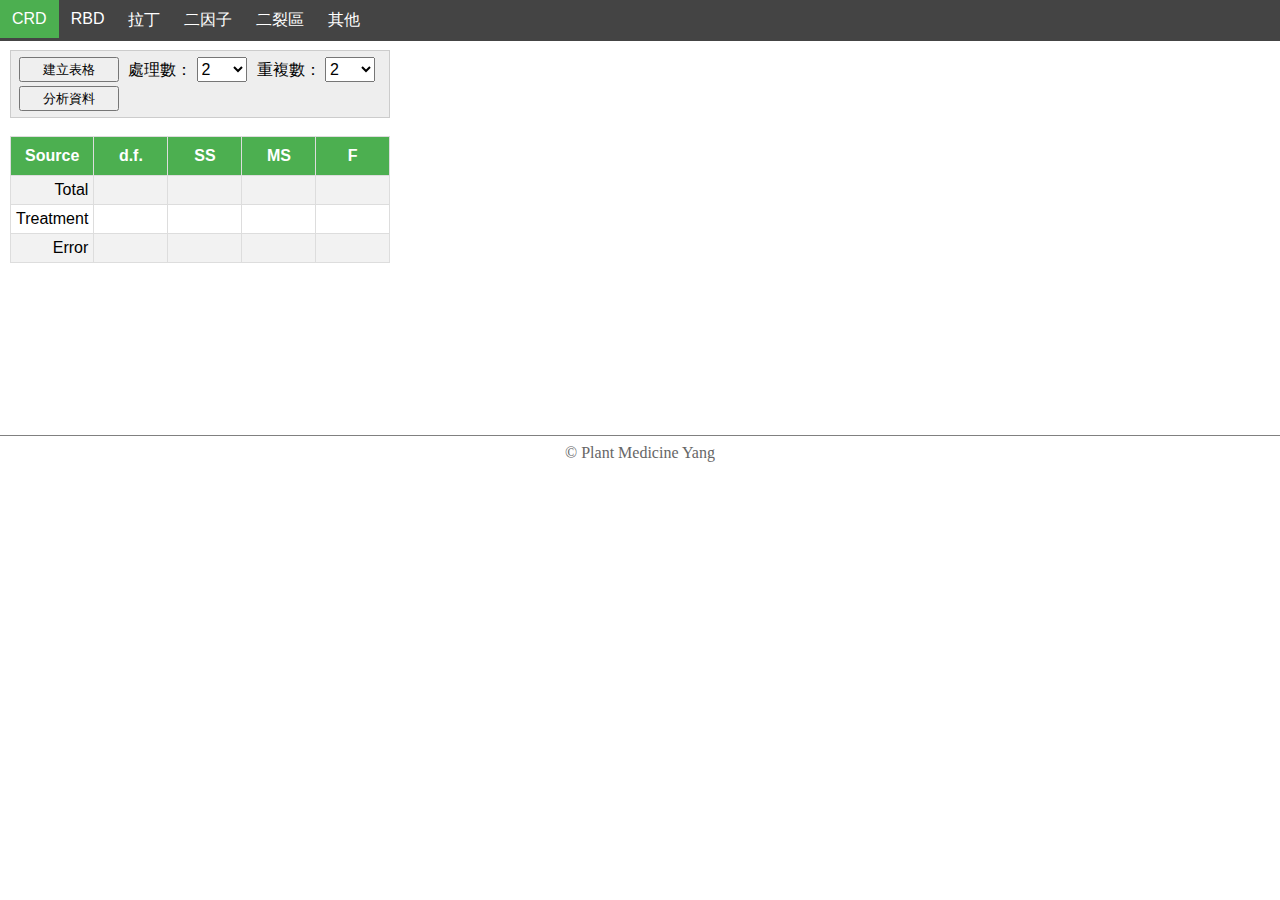
<file: index.html>
<html>
	<head>
		<title>試驗設計</title>
		<meta charset="UTF-8">
		<link rel="stylesheet" type="text/css" href="style.css">
		<script src="jquery-3.2.1.min.js"></script>
		<script src="design.min.js"></script>
	</head>
	<body>
		<div class="container">
			<header>
				<ul>
					<li><a href="index.html" class="active">CRD</a></li>
					<li><a href="rbd.html">RBD</a></li>
					<li><a href="latin.html">拉丁</a></li>
					<li><a href="2factors.html">二因子</a></li>
					<li><a href="2split.html">二裂區</a></li>
					<li><a href="other.html">其他</a></li>
				</ul>
			</header>
			
			<nav>
				<table id="col-row_table">
					<tr>
						<td align="left">
							<input type="button" value="建立表格" id="createBtn" style="width:100px;height:25px;"/>
						</td>
						<td>
							<span>處理數：</span>
							<!--<input type="text" class="ans" id="crdTreat">-->
							<select class="numSelect" id="num1">
								<option>2</option>
								<option>3</option>
								<option>4</option>
								<option>5</option>
							</select>
						</td>
						<td>
							<span>重複數：</span>
							<!--<input type="text" class="ans" id="crdRepli">-->
							<select class="numSelect" id="num2">
								<option>2</option>
								<option>3</option>
								<option>4</option>
								<option>5</option>
								<option>6</option>
								<option>7</option>
								<option>8</option>
							</select>
						</td>
					</tr>
					<tr>
						<td align="left">
							<input type="button" value="分析資料" id="anovaBtn" style="width:100px;height:25px;"/>
						</td>
						<td></td>
						<td></td>
					</tr>
				</table>	
				<br/>				
				<table id="crd_table">
					<tr>
						<th>Source</th>
						<th>d.f.</th>
						<th>SS</th>
						<th>MS</th>
						<th>F</th>
					</tr>
					<tr>
						<td>Total</td>
						<td id="df1"></td>
						<td id="ss1"></td>
						<td></td>
						<td></td>
					</tr>
					<tr>
						<td>Treatment</td>
						<td id="df2"></td>
						<td id="ss2"></td>
						<td id="ms2"></td>
						<td id="f2"></td>
					</tr>
					<tr>
						<td>Error</td>
						<td id="df3"></td>
						<td id="ss3"></td>
						<td id="ms3"></td>
						<td></td>
					</tr>
				</table>
				<p id="f-test"></p>
			</nav>
			
			
			<article>
				<form id="dataForm">
				</form>
			</article>
			
			
			<footer>&copy; Plant Medicine Yang</footer>
		</div>
	</body>
</html>
</file>
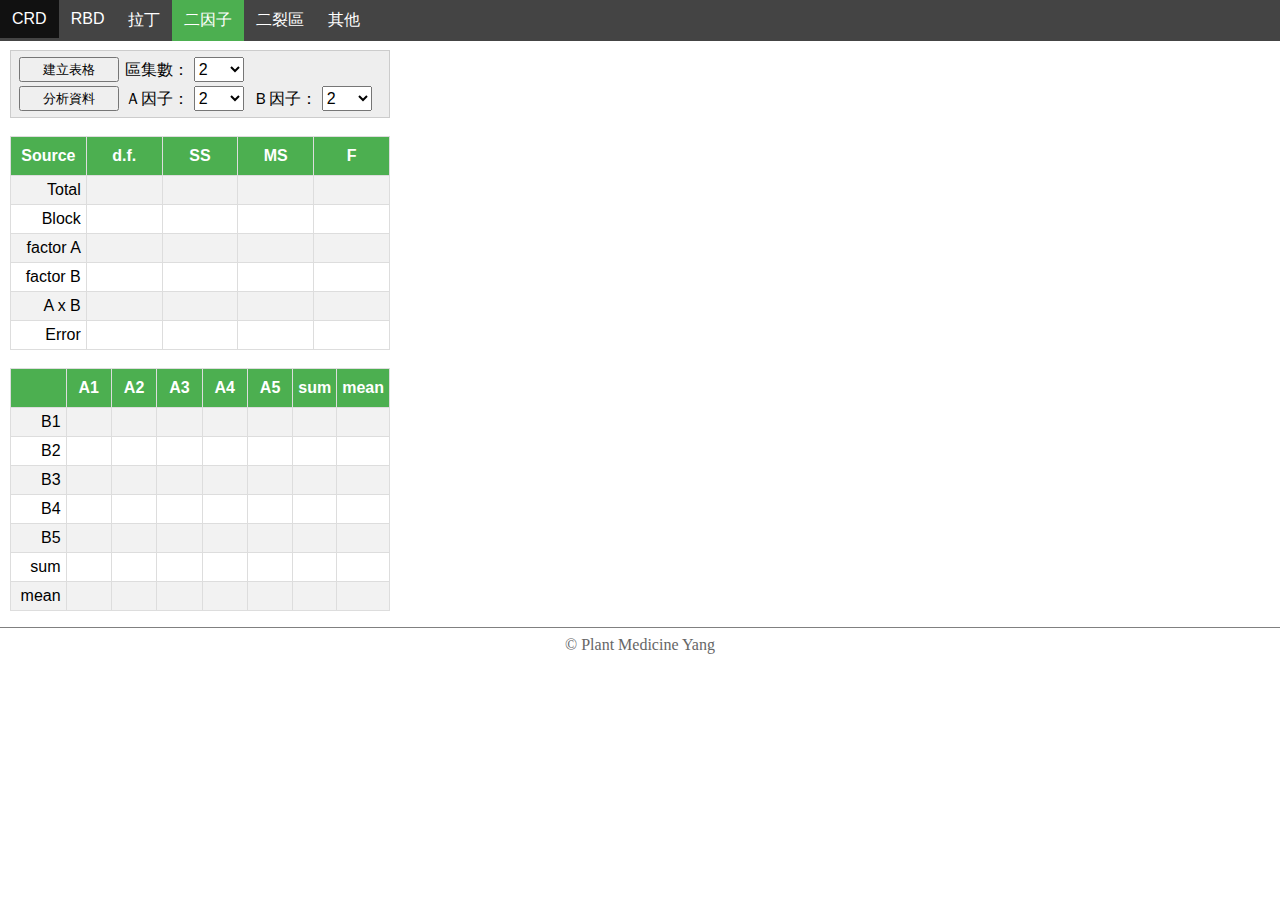
<file: 2factors.html>
<html>
	<head>
		<title>試驗設計</title>
		<meta charset="UTF-8">
		<link rel="stylesheet" type="text/css" href="style.css">
		<script src="jquery-3.2.1.min.js"></script>
		<script src="2factors.min.js"></script>
	</head>
	<body>
		<div class="container">
			<header>
				<ul>
					<li><a href="index.html">CRD</a></li>
					<li><a href="rbd.html">RBD</a></li>
					<li><a href="latin.html">拉丁</a></li>
					<li><a href="2factors.html" class="active">二因子</a></li>
					<li><a href="2split.html">二裂區</a></li>
					<li><a href="other.html">其他</a></li>
				</ul>
			</header>
			
			<nav>
				<table id="col-row_table">
					<tr>
						<td align="left">
							<input type="button" value="建立表格" id="createBtn" style="width:100px;height:25px;"/>
						</td>
						<td width="35%">
							<span>區集數：</span>
							<select class="numSelect" id="num1">
								<option>2</option>
								<option>3</option>
								<option>4</option>
								<option>5</option>
							</select>
						</td>
						<td width="36%" align="right">
							
						</td></tr><tr>
						<td align="left">
							<input type="button" value="分析資料" id="anovaBtn" style="width:100px;height:25px;"/>
						</td><td>
							<span>Ａ因子：</span>
							<select class="numSelect" id="num2">
								<option>2</option>
								<option>3</option>
								<option>4</option>
								<option>5</option>
							</select>
						</td><td>
							<span>Ｂ因子：</span>
							<select class="numSelect" id="num3">
								<option>2</option>
								<option>3</option>
								<option>4</option>
								<option>5</option>
							</select>
						</td>
					</tr>
				</table>
				<br/>	
				<table id="crd_table">
					<tr>
						<th>Source</th>
						<th>d.f.</th>
						<th>SS</th>
						<th>MS</th>
						<th>F</th>
					</tr>
					<tr>
						<td>Total</td>
						<td id="df1"></td>
						<td id="ss1"></td>
						<td></td>
						<td></td>
					</tr>
					<tr>
						<td>Block</td>
						<td id="df2"></td>
						<td id="ss2"></td>
						<td id="ms2"></td>
						<td id="f2"></td>
					</tr>
					<tr>
						<td>factor A</td>
						<td id="df3"></td>
						<td id="ss3"></td>
						<td id="ms3"></td>
						<td id="f3"></td>
					</tr>
					<tr>
						<td>factor B</td>
						<td id="df4"></td>
						<td id="ss4"></td>
						<td id="ms4"></td>
						<td id="f4"></td>
					</tr>
					<tr>
						<td>A x B</td>
						<td id="df5"></td>
						<td id="ss5"></td>
						<td id="ms5"></td>
						<td id="f5"></td>
					</tr>
					<tr>
						<td>Error</td>
						<td id="df6"></td>
						<td id="ss6"></td>
						<td id="ms6"></td>
						<td></td>
					</tr>
				</table>
				<br/>
				<table id="abc_table">
					<tr>
						<th></th>
						<th>A1</th>
						<th>A2</th>
						<th>A3</th>
						<th>A4</th>
						<th>A5</th>
						<th>sum</th>
						<th>mean</th>
					</tr>
					<tr>
						<td>B1</td>
						<td id="a1b1"></td>
						<td id="a2b1"></td>
						<td id="a3b1"></td>
						<td id="a4b1"></td>
						<td id="a5b1"></td>
						<td id="sumB1"></td>
						<td id="meanB1"></td>
					</tr>
					<tr>
						<td>B2</td>
						<td id="a1b2"></td>
						<td id="a2b2"></td>
						<td id="a3b2"></td>
						<td id="a4b2"></td>
						<td id="a5b2"></td>
						<td id="sumB2"></td>
						<td id="meanB2"></td>
					</tr>
					<tr>
						<td>B3</td>
						<td id="a1b3"></td>
						<td id="a2b3"></td>
						<td id="a3b3"></td>
						<td id="a4b3"></td>
						<td id="a5b3"></td>
						<td id="sumB3"></td>
						<td id="meanB3"></td>
					</tr>
					<tr>
						<td>B4</td>
						<td id="a1b4"></td>
						<td id="a2b4"></td>
						<td id="a3b4"></td>
						<td id="a4b4"></td>
						<td id="a5b4"></td>
						<td id="sumB4"></td>
						<td id="meanB4"></td>
					</tr>
					<tr>
						<td>B5</td>
						<td id="a1b5"></td>
						<td id="a2b5"></td>
						<td id="a3b5"></td>
						<td id="a4b5"></td>
						<td id="a5b5"></td>
						<td id="sumB5"></td>
						<td id="meanB5"></td>
					</tr>
					<tr>
						<td>sum</td>
						<td id="sumA1"></td>
						<td id="sumA2"></td>
						<td id="sumA3"></td>
						<td id="sumA4"></td>
						<td id="sumA5"></td>
						<td id="sumTot"></td>
						<td id="meanTotB"></td>
					</tr>
					<tr>
						<td>mean</td>
						<td id="meanA1"></td>
						<td id="meanA2"></td>
						<td id="meanA3"></td>
						<td id="meanA4"></td>
						<td id="meanA5"></td>
						<td id="meanTotA"></td>
						<td id="meanTot"></td>
					</tr>
				</table>
				<p id="f-test"></p>
			</nav>
			
			
			<article>
				<form id="dataForm">
				</form>
			</article>
			
			
			<footer>&copy; Plant Medicine Yang</footer>
		</div>
	</body>
</html>
</file>
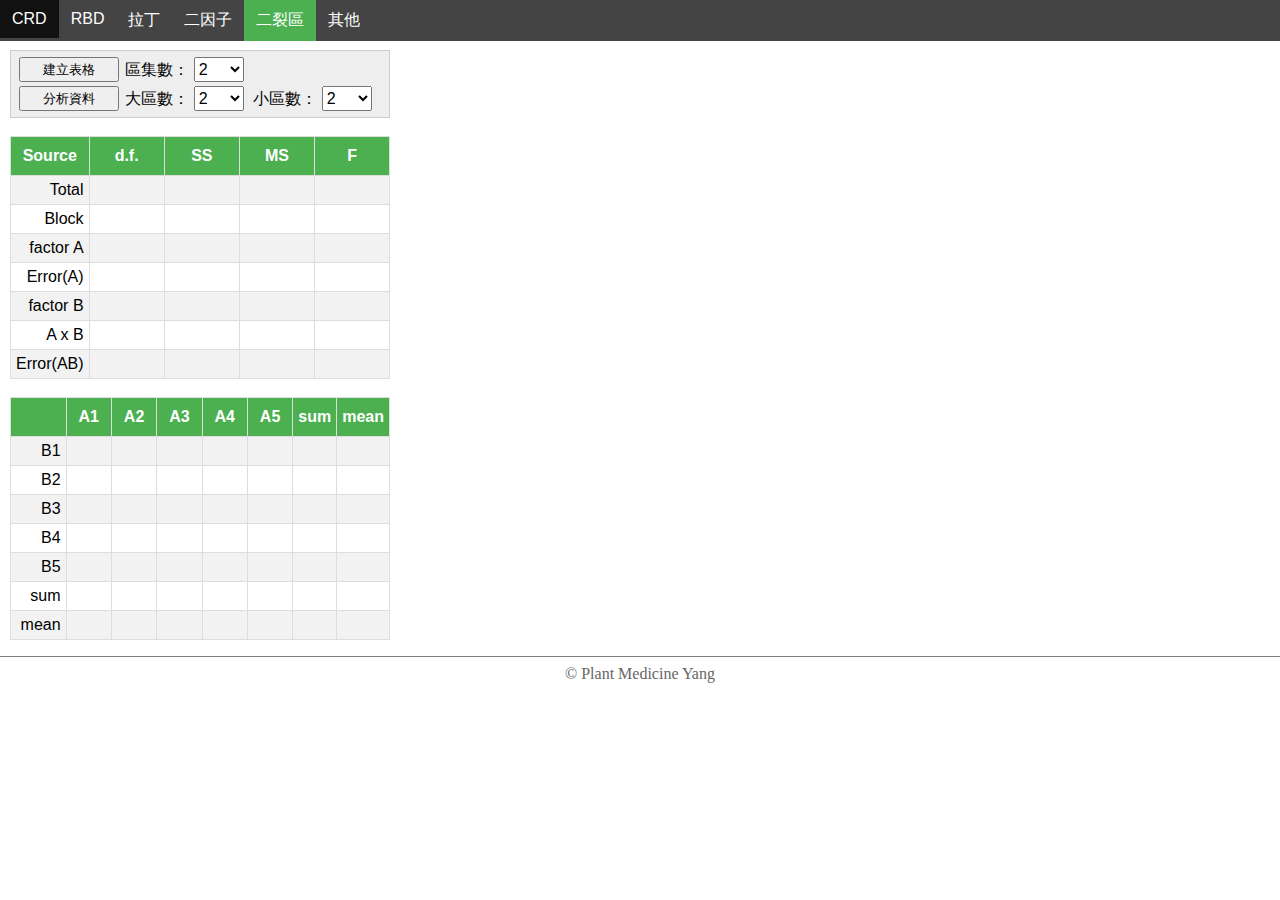
<file: 2split.html>
<html>
	<head>
		<title>試驗設計</title>
		<meta charset="UTF-8">
		<link rel="stylesheet" type="text/css" href="style.css">
		<script src="jquery-3.2.1.min.js"></script>
		<script src="2split.min.js"></script>
	</head>
	<body>
		<div class="container">
			<header>
				<ul>
					<li><a href="index.html">CRD</a></li>
					<li><a href="rbd.html">RBD</a></li>
					<li><a href="latin.html">拉丁</a></li>
					<li><a href="2factors.html">二因子</a></li>
					<li><a href="2split.html" class="active">二裂區</a></li>
					<li><a href="other.html">其他</a></li>
				</ul>
			</header>
			
			<nav>
				<table id="col-row_table">
					<tr>
						<td align="left">
							<input type="button" value="建立表格" id="createBtn" style="width:100px;height:25px;"/>
						</td>
						<td width="35%">
							<span>區集數：</span>
							<select class="numSelect" id="num1">
								<option>2</option>
								<option>3</option>
								<option>4</option>
							</select>
						</td>
						<td width="36%" align="right">
							
						</td></tr><tr>
						<td align="left">
							<input type="button" value="分析資料" id="anovaBtn" style="width:100px;height:25px;"/>
						</td><td>
							<span>大區數：</span>
							<select class="numSelect" id="num2">
								<option>2</option>
								<option>3</option>
								<option>4</option>
								<option>5</option>
							</select>
						</td><td>
							<span>小區數：</span>
							<select class="numSelect" id="num3">
								<option>2</option>
								<option>3</option>
								<option>4</option>
								<option>5</option>
							</select>
						</td>
					</tr>
				</table>
				<br/>	
				<table id="crd_table">
					<tr>
						<th>Source</th>
						<th>d.f.</th>
						<th>SS</th>
						<th>MS</th>
						<th>F</th>
					</tr>
					<tr>
						<td>Total</td>
						<td id="df1"></td>
						<td id="ss1"></td>
						<td></td>
						<td></td>
					</tr>
					<tr>
						<td>Block</td>
						<td id="df2"></td>
						<td id="ss2"></td>
						<td id="ms2"></td>
						<td id="f2"></td>
					</tr>
					<tr>
						<td>factor A</td>
						<td id="df3"></td>
						<td id="ss3"></td>
						<td id="ms3"></td>
						<td id="f3"></td>
					</tr>
					<tr>
						<td>Error(A)</td>
						<td id="df4"></td>
						<td id="ss4"></td>
						<td id="ms4"></td>
						<td id="f4"></td>
					</tr>
					<tr>
						<td>factor B</td>
						<td id="df5"></td>
						<td id="ss5"></td>
						<td id="ms5"></td>
						<td id="f5"></td>
					</tr>
					<tr>
						<td>A x B</td>
						<td id="df6"></td>
						<td id="ss6"></td>
						<td id="ms6"></td>
						<td id="f6"></td>
					</tr>
					<tr>
						<td>Error(AB)</td>
						<td id="df7"></td>
						<td id="ss7"></td>
						<td id="ms7"></td>
						<td></td>
					</tr>
				</table>
				<br/>
				<table id="abc_table">
					<tr>
						<th></th>
						<th>A1</th>
						<th>A2</th>
						<th>A3</th>
						<th>A4</th>
						<th>A5</th>
						<th>sum</th>
						<th>mean</th>
					</tr>
					<tr>
						<td>B1</td>
						<td id="a1b1"></td>
						<td id="a2b1"></td>
						<td id="a3b1"></td>
						<td id="a4b1"></td>
						<td id="a5b1"></td>
						<td id="sumB1"></td>
						<td id="meanB1"></td>
					</tr>
					<tr>
						<td>B2</td>
						<td id="a1b2"></td>
						<td id="a2b2"></td>
						<td id="a3b2"></td>
						<td id="a4b2"></td>
						<td id="a5b2"></td>
						<td id="sumB2"></td>
						<td id="meanB2"></td>
					</tr>
					<tr>
						<td>B3</td>
						<td id="a1b3"></td>
						<td id="a2b3"></td>
						<td id="a3b3"></td>
						<td id="a4b3"></td>
						<td id="a5b3"></td>
						<td id="sumB3"></td>
						<td id="meanB3"></td>
					</tr>
					<tr>
						<td>B4</td>
						<td id="a1b4"></td>
						<td id="a2b4"></td>
						<td id="a3b4"></td>
						<td id="a4b4"></td>
						<td id="a5b4"></td>
						<td id="sumB4"></td>
						<td id="meanB4"></td>
					</tr>
					<tr>
						<td>B5</td>
						<td id="a1b5"></td>
						<td id="a2b5"></td>
						<td id="a3b5"></td>
						<td id="a4b5"></td>
						<td id="a5b5"></td>
						<td id="sumB5"></td>
						<td id="meanB5"></td>
					</tr>
					<tr>
						<td>sum</td>
						<td id="sumA1"></td>
						<td id="sumA2"></td>
						<td id="sumA3"></td>
						<td id="sumA4"></td>
						<td id="sumA5"></td>
						<td id="sumTot"></td>
						<td id="meanTotB"></td>
					</tr>
					<tr>
						<td>mean</td>
						<td id="meanA1"></td>
						<td id="meanA2"></td>
						<td id="meanA3"></td>
						<td id="meanA4"></td>
						<td id="meanA5"></td>
						<td id="meanTotA"></td>
						<td id="meanTot"></td>
					</tr>
				</table>
				<p id="f-test"></p>
			</nav>
			
			
			<article>
				<form id="dataForm">
				</form>
			</article>
			
			
			<footer>&copy; Plant Medicine Yang</footer>
		</div>
	</body>
</html>
</file>
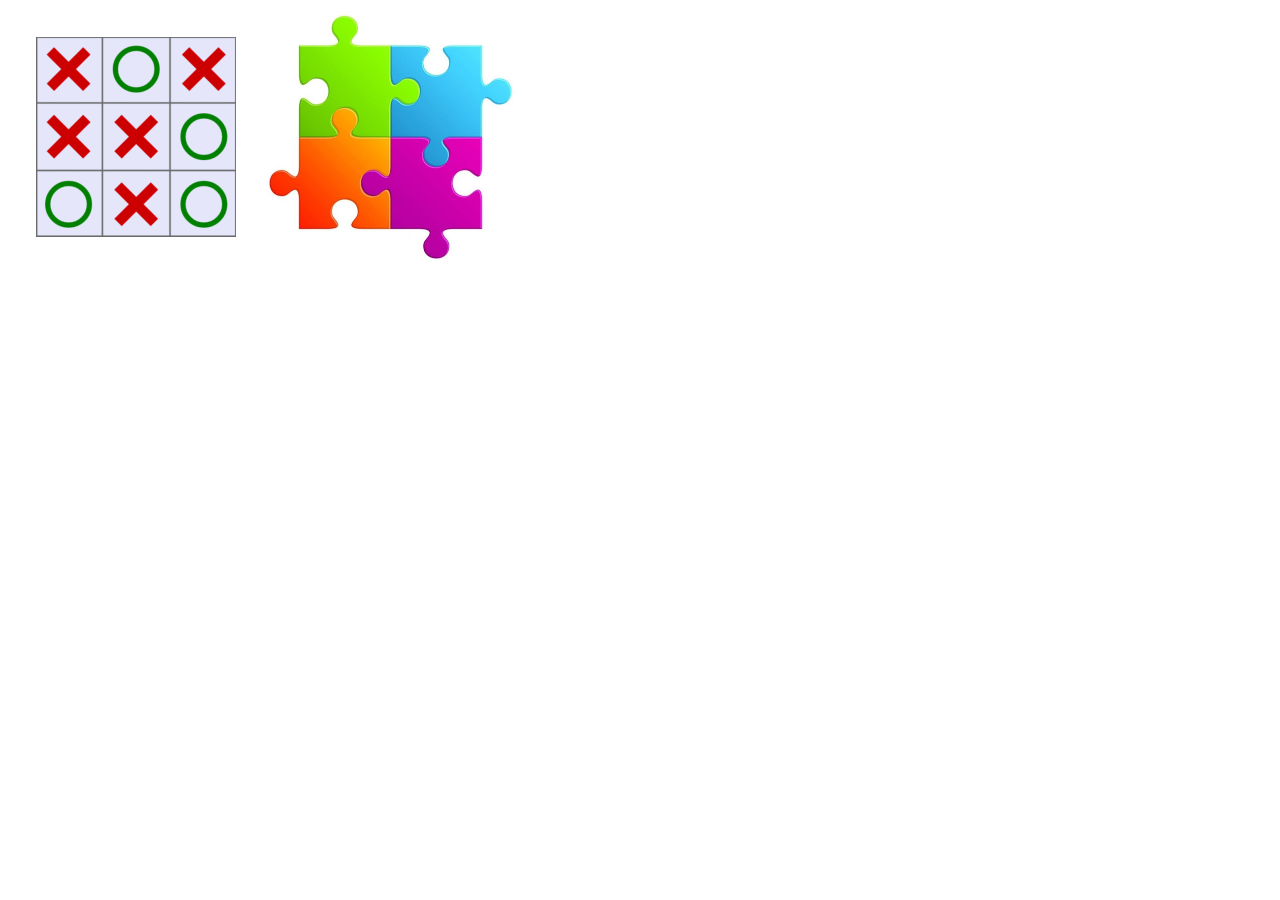
<file: game.html>
<html>
	<head>
		<title>小遊戲集</title>
		<meta http-equiv="Content-Type" content="text/html; charset=utf-8" />
		<script type="text/javascript" src="js/jquery-3.1.0.min.js"></script>
	</head>
	<body>
		<table>
			<tr>
				<td width="250" align="center"><a href="ox.html"><img src="img/ox.jpg" width="200"/></a></td>
				<td width="250" align="center"><a href="jigsaw.html"><img src="img/jigsaw.jpg" width="250"/></a></td>
			</tr>
		</table>
	</body>
</html>
</file>
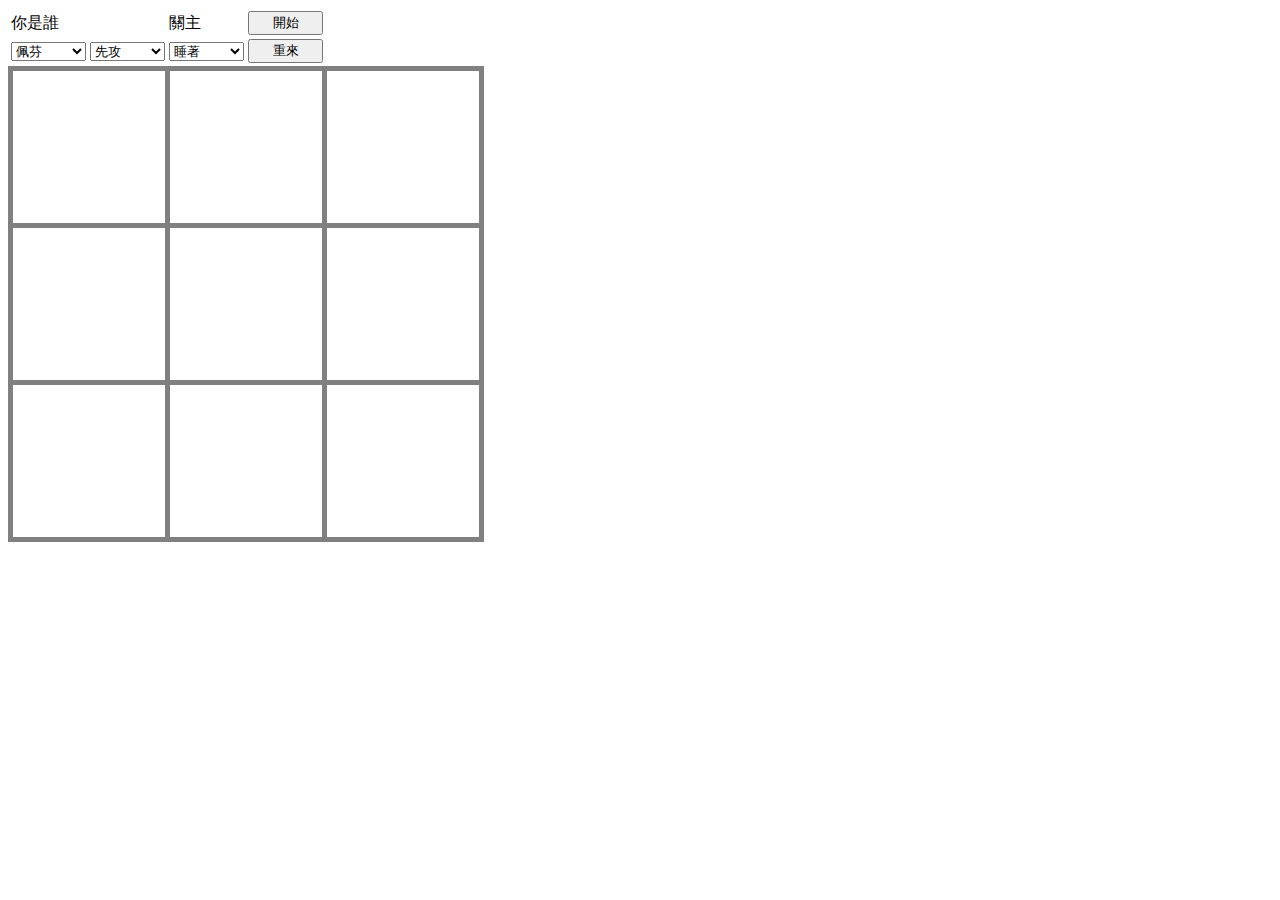
<file: game_bak.html>
<html>
	<head>
		<title>ＯＸ棋</title>
		<meta http-equiv="Content-Type" content="text/html; charset=utf-8">
		<link rel=stylesheet type="text/css" href="css/style.css">
		<script type="text/javascript" src="js/jquery-3.1.0.min.js"></script>
		<script type="text/javascript" src="js/main.min.js"></script>
	</head>
	<body>
		
		<table>
			<tr>
				<td style="width:75px;">你是誰</td>
				<td style="width:75px;"></td>
				<td style="width:75px;">關主</td>
				<td style="width:75px;"><input type="button" id="btnStart" value="開始" style="width:75px;"/></td>
				<td style="width:75px;" rowspan="2" align="center"><span id="showImg"></span></td>
				<td style="width:75px;" rowspan="2"><span id="showText"></span></td>
			</tr>
			<tr>
				<td>
					<select style="width:75px;" id="classmate">
						<option value="1">佩芬</option>
						<option value="2">意芬</option>
						<option value="3">芳馨</option>
						<option value="4">馨月</option>
						<option value="5">志文</option>
						<option value="6">永福</option>
						<option value="7">朝沖</option>
						<option value="8">玉菁</option>
						<option value="9">麗君</option>
						<option value="10">筑予</option>
						<option value="11">美華</option>
						<option value="12">訟芬</option>
						<option value="13">素鳳</option>
					</select>
				</td>
				<td>
					<select style="width:75px;" id="order">
						<option value="1">先攻</option>
						<option value="2">後攻</option>
					</select>
				</td>
				<td>
					<select style="width:75px;" id="garfield">
						<option value="1">睡著</option>
						<option value="2">醒來</option>
					</select>
				</td>
				<td>
					<input type="button" id="btnReset" value="重來" style="width:75px;"/>
				</td>
			</tr>
		</table>
		<table class="tables">
			<tr class="trs">
				<td class="tds"><div><span id="0"></span></div></td>
				<td class="tds"><div><span id="1"></span></div></td>
				<td class="tds"><div><span id="2"></span></div></td>
			</tr>
			<tr class="trs">
				<td class="tds"><div><span id="3"></span></div></td>
				<td class="tds"><div><span id="4"></span></div></td>
				<td class="tds"><div><span id="5"></span></div></td>
			</tr>
			<tr class="trs">
				<td class="tds"><div><span id="6"></span></div></td>
				<td class="tds"><div><span id="7"></span></div></td>
				<td class="tds"><div><span id="8"></span></div></td>
			</tr>
		</table>
	</body>
</html>
</file>
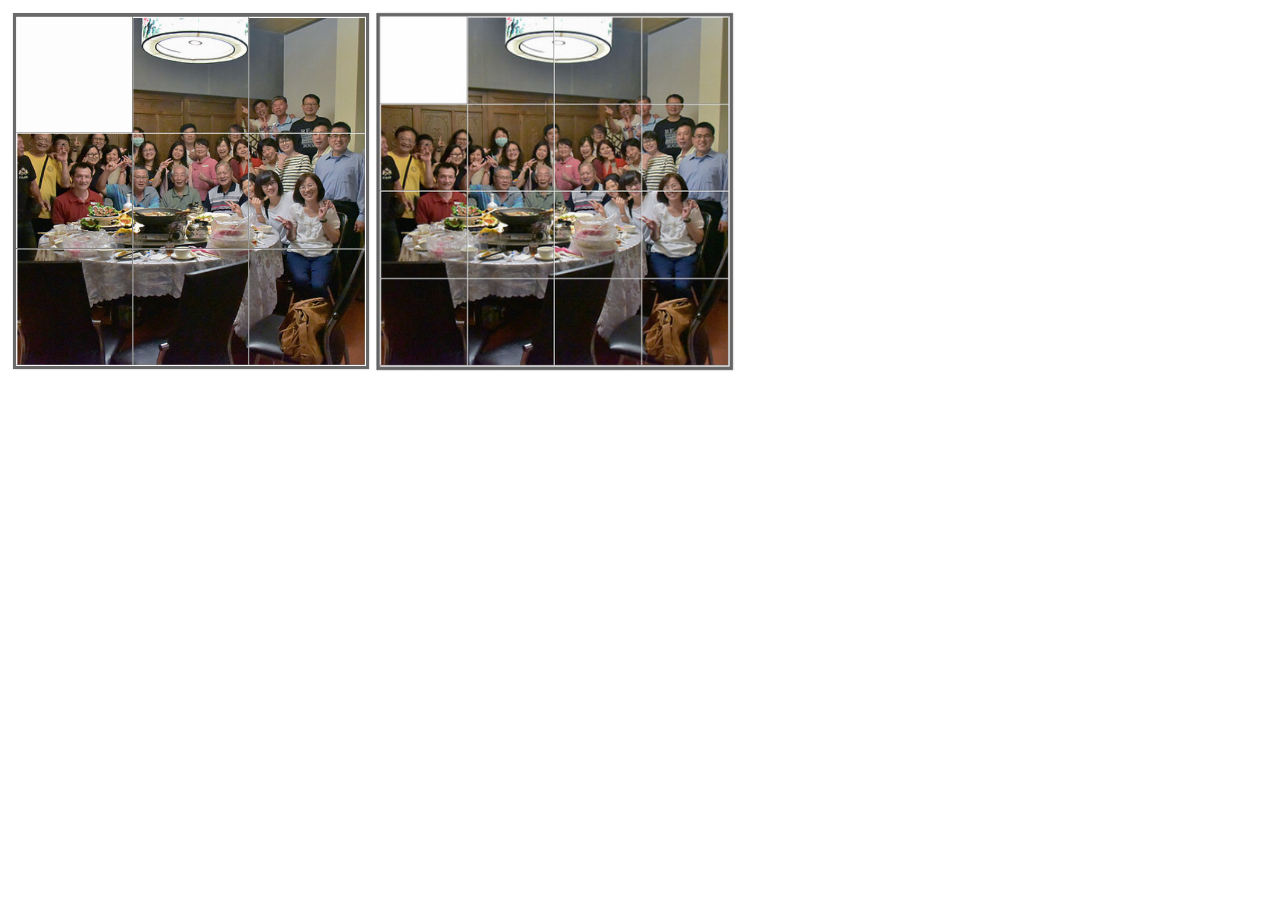
<file: jigsaw.html>
<html xmlns="http://www.w3.org/1999/xhtml">

	<head>
	<meta http-equiv="Content-Type" content="text/html; charset=utf-8" />
	<title>拼圖</title>
	</head>
	<body>
		<table>
			<tr>
				<td><a href="puzzle.html"><img src="img/jigsaw33.jpg" width="360"/></a></td>
				<td><a href="jigsaw44.html"><img src="img/jigsaw44.jpg" width="360"/></a></td>
			</tr>
		</table>
	</body>
</html>
</file>
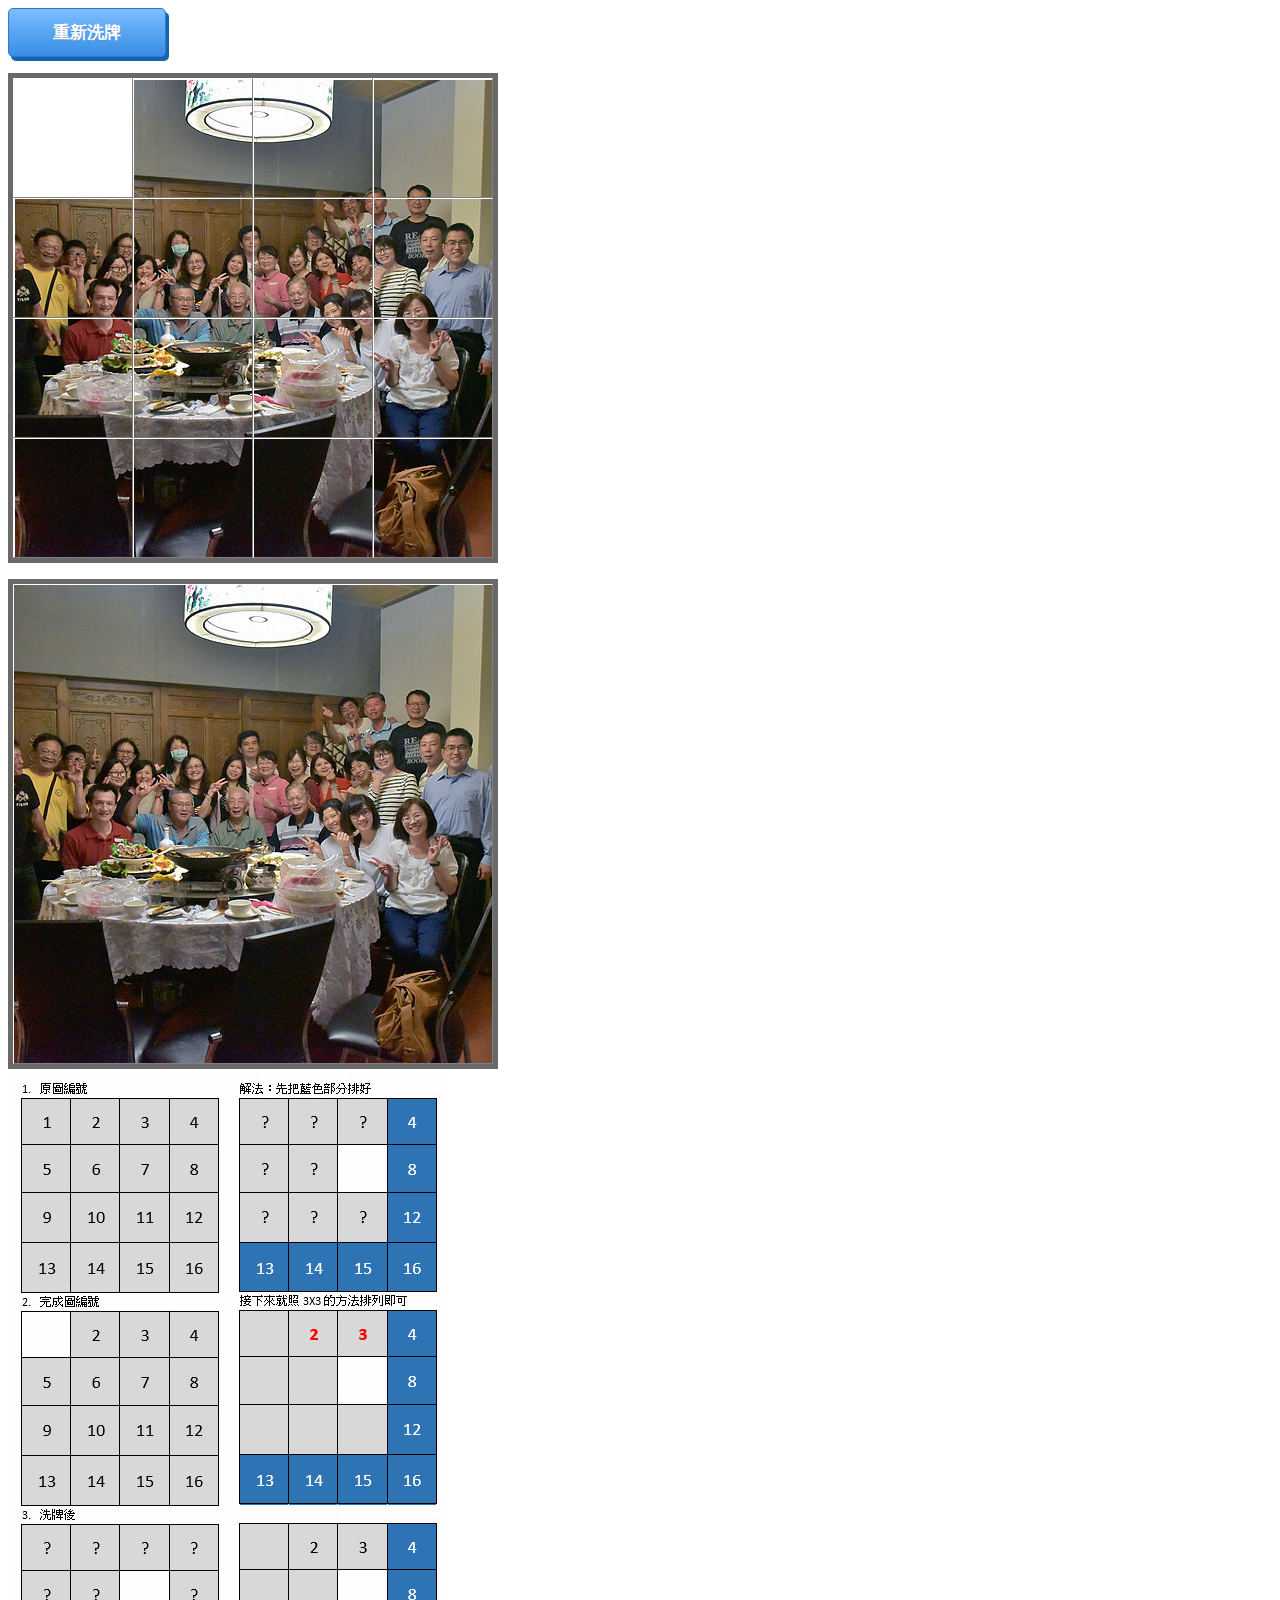
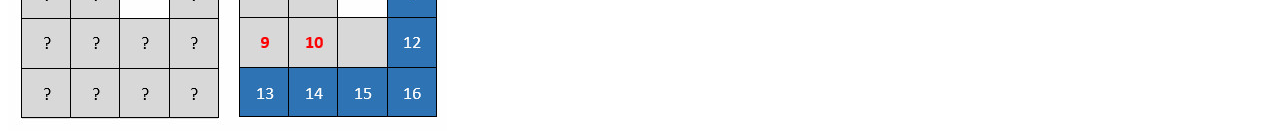
<file: jigsaw44.html>
﻿<!DOCTYPE html PUBLIC "-//W3C//DTD XHTML 1.0 Transitional//EN" "http://www.w3.org/TR/xhtml1/DTD/xhtml1-transitional.dtd">
<html xmlns="http://www.w3.org/1999/xhtml">

	<head>
	<meta http-equiv="Content-Type" content="text/html; charset=utf-8" />
	<title>拼圖 4x4</title>
	<script type="text/javascript" src="js/jquery-3.1.0.min.js"></script>
	<script type="text/javascript" src="js/jigsaw44.min.js"></script>
	<link rel="stylesheet" href="css/jigsaw44.css">
	<style type="text/css">
	
	</style>
	</head>
	<body>
		<input id="resetBtn" type="button" value="重新洗牌" />
		
		<p><div id="dvPuzzle"></div></p>
		
		<div id="srcPicDiv1" style="">
			<div id="srcPicDiv2" style="">
				<img src='img/classmate-all_01.jpg' />
			</div>
		</div>
		<div>
			<img src="img/4x4_solution.jpg"/>	
		</div>
	</body>
</html>
</file>
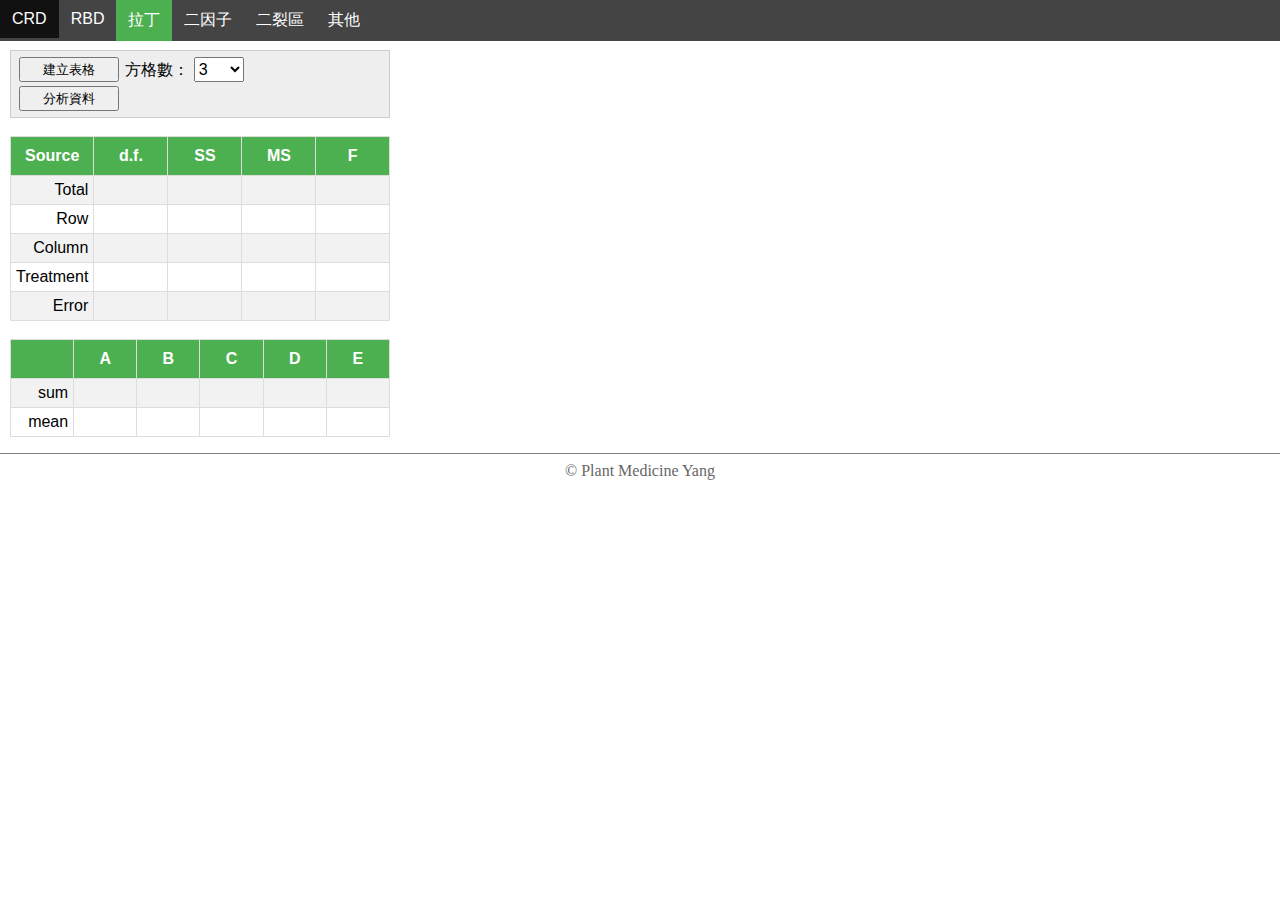
<file: latin.html>
<html>
	<head>
		<title>試驗設計</title>
		<meta charset="UTF-8">
		<link rel="stylesheet" type="text/css" href="style.css">
		<script src="jquery-3.2.1.min.js"></script>
		<script src="latin.min.js"></script>
	</head>
	<body>
		<div class="container">
			<header>
				<ul>
					<li><a href="index.html">CRD</a></li>
					<li><a href="rbd.html">RBD</a></li>
					<li><a href="latin.html" class="active">拉丁</a></li>
					<li><a href="2factors.html">二因子</a></li>
					<li><a href="2split.html">二裂區</a></li>
					<li><a href="other.html">其他</a></li>
				</ul>
			</header>
			
			<nav>
				<table id="col-row_table">
					<tr>
						<td align="left">
							<input type="button" value="建立表格" id="createBtn" style="width:100px;height:25px;"/>
						</td>
						<td width="35%">
							<span>方格數：</span>
							<select class="numSelect" id="num1">
								<option>3</option>
								<option>4</option>
								<option>5</option>
							</select>
						</td>
						<td width="36%" align="right">
							
						</td></tr><tr>
						<td align="left">
							<input type="button" value="分析資料" id="anovaBtn" style="width:100px;height:25px;"/>
						</td><td></td><td></td>
					</tr>
				</table>
				<br/>	
				<table id="crd_table">
					<tr>
						<th>Source</th>
						<th>d.f.</th>
						<th>SS</th>
						<th>MS</th>
						<th>F</th>
					</tr>
					<tr>
						<td>Total</td>
						<td id="df1"></td>
						<td id="ss1"></td>
						<td></td>
						<td></td>
					</tr>
					<tr>
						<td>Row</td>
						<td id="df2"></td>
						<td id="ss2"></td>
						<td id="ms2"></td>
						<td id="f2"></td>
					</tr>
					<tr>
						<td>Column</td>
						<td id="df3"></td>
						<td id="ss3"></td>
						<td id="ms3"></td>
						<td id="f3"></td>
					</tr>
					<tr>
						<td>Treatment</td>
						<td id="df4"></td>
						<td id="ss4"></td>
						<td id="ms4"></td>
						<td id="f4"></td>
					</tr>
					<tr>
						<td>Error</td>
						<td id="df5"></td>
						<td id="ss5"></td>
						<td id="ms5"></td>
						<td></td>
					</tr>
				</table>
				<br/>
				<table id="abc_table">
					<tr>
						<th></th>
						<th>A</th>
						<th>B</th>
						<th>C</th>
						<th>D</th>
						<th>E</th>
					</tr>
					<tr>
						<td>sum</td>
						<td id="s1"></td>
						<td id="s2"></td>
						<td id="s3"></td>
						<td id="s4"></td>
						<td id="s5"></td>
					</tr>
					<tr>
						<td>mean</td>
						<td id="m1"></td>
						<td id="m2"></td>
						<td id="m3"></td>
						<td id="m4"></td>
						<td id="m5"></td>
					</tr>
				</table>
				<p id="f-test"></p>
			</nav>
			
			
			<article>
				<form id="dataForm">
				</form>
			</article>
			
			
			<footer>&copy; Plant Medicine Yang</footer>
		</div>
	</body>
</html>
</file>
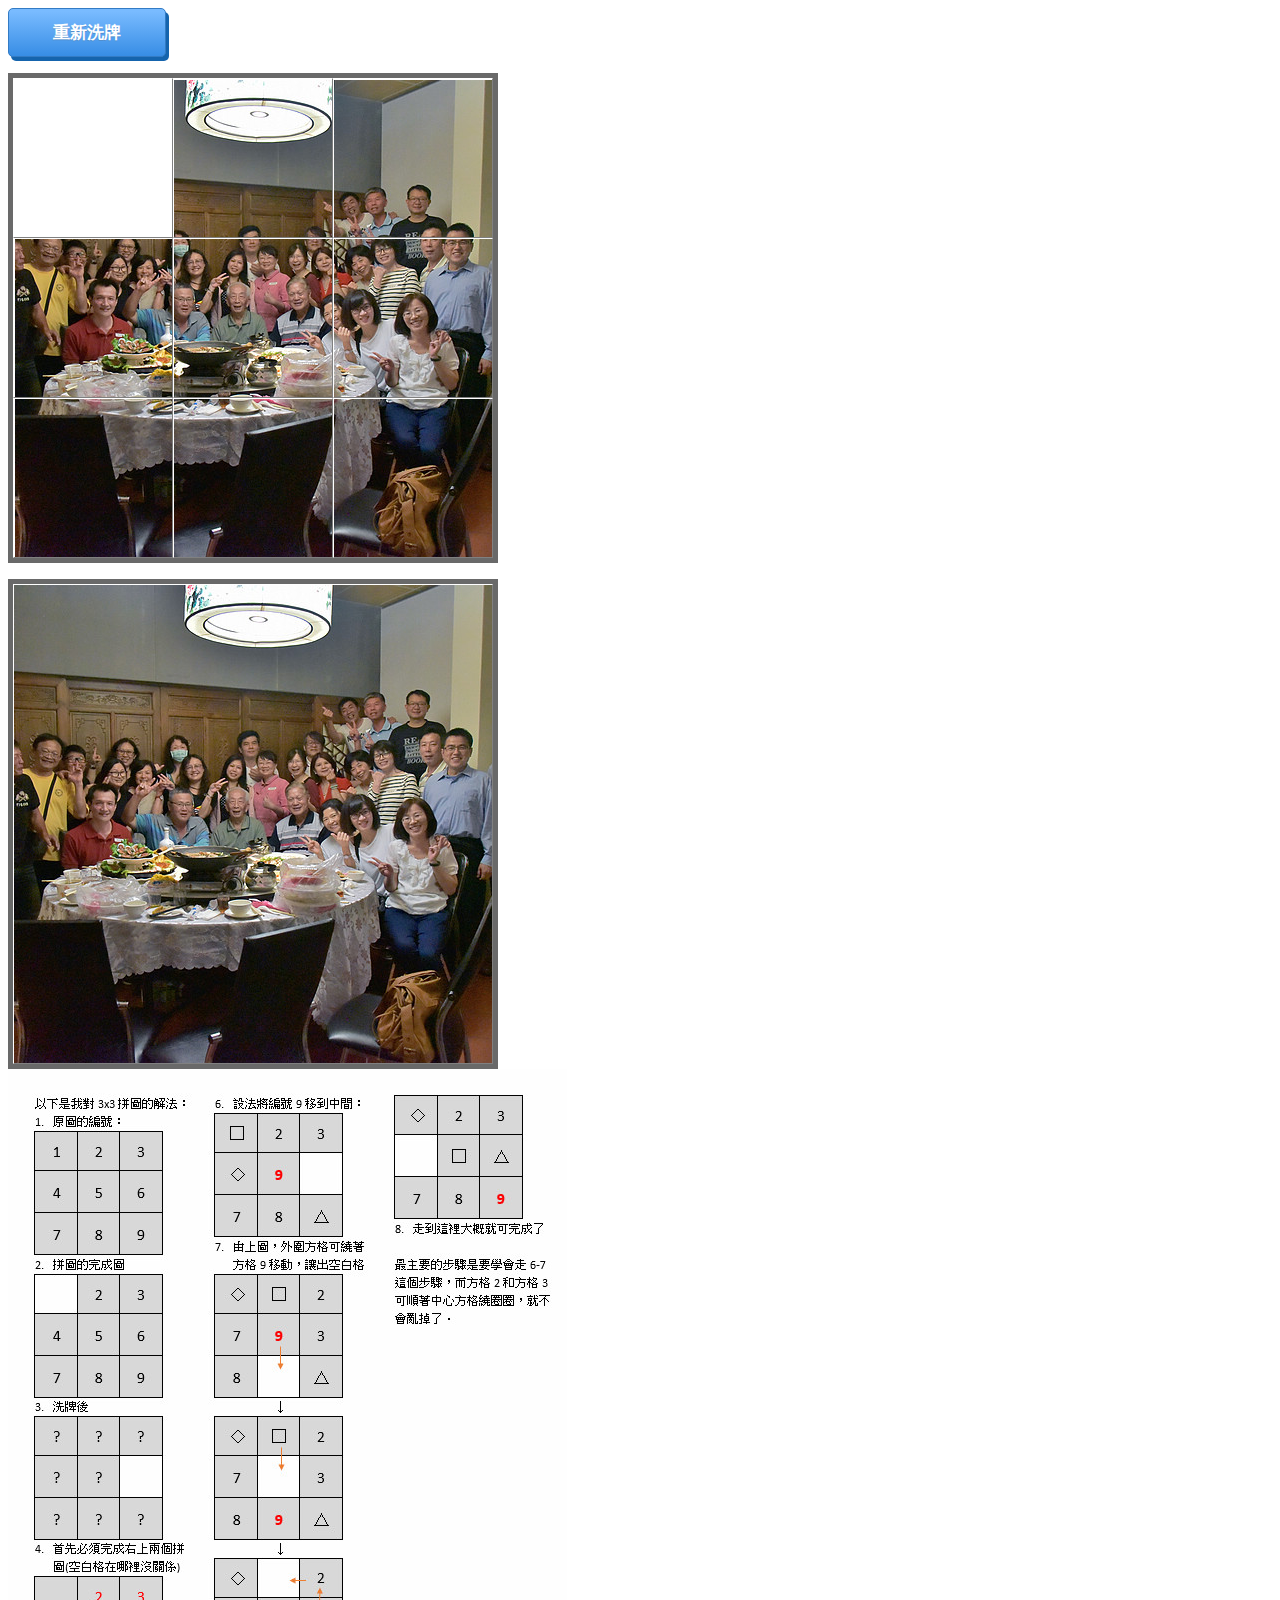
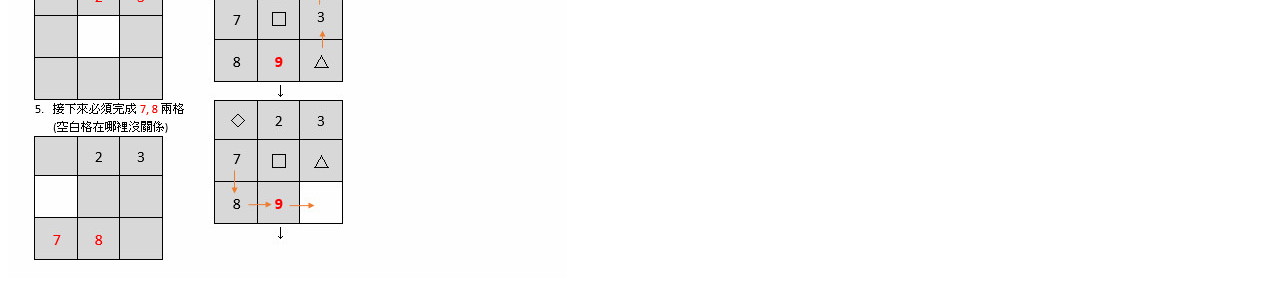
<file: puzzle.html>
﻿<!DOCTYPE html PUBLIC "-//W3C//DTD XHTML 1.0 Transitional//EN" "http://www.w3.org/TR/xhtml1/DTD/xhtml1-transitional.dtd">
<html xmlns="http://www.w3.org/1999/xhtml">

	<head>
	<meta http-equiv="Content-Type" content="text/html; charset=utf-8" />
	<title>拼圖</title>
	<script type="text/javascript" src="js/jquery-3.1.0.min.js"></script>
	<script type="text/javascript" src="js/puzzle.min.js"></script>
	<link rel="stylesheet" href="css/puzzle.css">
	<style type="text/css">
	
	</style>
	</head>
	<body>
		<input id="resetBtn" type="button" value="重新洗牌" />
		
		<p><div id="dvPuzzle"></div></p>
		
		<div id="srcPicDiv1" style="">
			<div id="srcPicDiv2" style="">
				<img src='img/classmate-all_01.jpg' />
			</div>
		</div>
		<div>
			<img src="img/3x3_solution.jpg"/>	
		</div>
	</body>
</html>
</file>
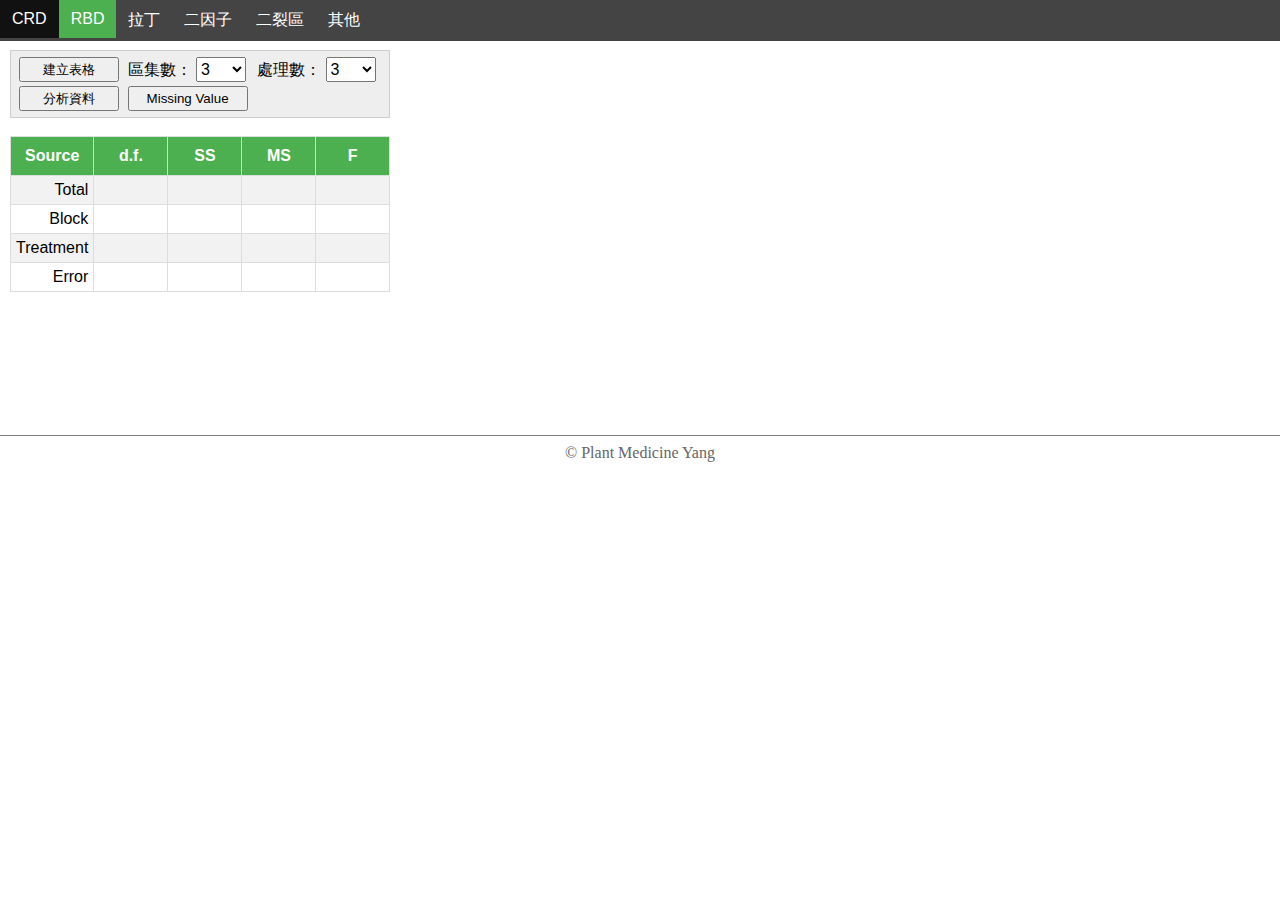
<file: rbd.html>
<html>
	<head>
		<title>試驗設計</title>
		<meta charset="UTF-8">
		<link rel="stylesheet" type="text/css" href="style.css">
		<script src="jquery-3.2.1.min.js"></script>
		<script src="rbd.min.js"></script>
	</head>
	<body>
		<div class="container">
			<header>
				<ul>
					<li><a href="index.html">CRD</a></li>
					<li><a href="rbd.html" class="active">RBD</a></li>
					<li><a href="latin.html">拉丁</a></li>
					<li><a href="2factors.html">二因子</a></li>
					<li><a href="2split.html">二裂區</a></li>
					<li><a href="other.html">其他</a></li>
				</ul>
			</header>
			
			<nav>
				<table id="col-row_table">
					<tr>
						<td align="left">
							<input type="button" value="建立表格" id="createBtn" style="width:100px;height:25px;"/>
						</td>
						<td>
							<span>區集數：</span>
							<!--<input type="text" class="ans" id="crdTreat">-->
							<select class="numSelect" id="num1">
								<option>3</option>
								<option>4</option>
								<option>5</option>
							<!--	<option>6</option>	-->
							</select>
						</td>
						<td>
							<span>處理數：</span>
							<!--<input type="text" class="ans" id="crdRepli">-->
							<select class="numSelect" id="num2">
								<option>3</option>
								<option>4</option>
								<option>5</option>
								<option>6</option>
							<!--	<option>6</option>	-->
							</select>
						</td>
					</tr>
					<tr>
						<td align="left">
							<input type="button" value="分析資料" id="anovaBtn" style="width:100px;height:25px;"/>
						</td>
						<td align="left">
							<input type="button" value="Missing Value" id="anovaBtn" style="width:120px;height:25px;"/>
						</td>
						<td align="left">
						
						</td>
					</tr>
				</table>	
				<br/>
				<table id="crd_table">
					<tr>
						<th>Source</th>
						<th>d.f.</th>
						<th>SS</th>
						<th>MS</th>
						<th>F</th>
					</tr>
					<tr>
						<td>Total</td>
						<td id="df1"></td>
						<td id="ss1"></td>
						<td></td>
						<td></td>
					</tr>
					<tr>
						<td>Block</td>
						<td id="df2"></td>
						<td id="ss2"></td>
						<td id="ms2"></td>
						<td id="f2"></td>
					</tr>
					<tr>
						<td>Treatment</td>
						<td id="df3"></td>
						<td id="ss3"></td>
						<td id="ms3"></td>
						<td id="f3"></td>
					</tr>
					<tr>
						<td>Error</td>
						<td id="df4"></td>
						<td id="ss4"></td>
						<td id="ms4"></td>
						<td></td>
					</tr>
				</table>
				<p id="f-test"></p>
			</nav>
			
			
			<article>
				<form id="dataForm">
				</form>
			</article>
			
			
			<footer>&copy; Plant Medicine Yang</footer>
		</div>
	</body>
</html>
</file>
<file: style.css>
body {
    margin: 0;
    padding: 0;
    background-color: #fff;
	height: 100%;
}

div.container {
	width: 100%;
/*	border: 1px solid gray;*/
}

header {
	font-family: 'josefin_sansregular', sans-serif;
    font-size: 16px;
	box-sizing: border-box;
	position: fixed;
	width:100%;
}

footer {
    padding: 0.5em;
    color: #666;
    background-color: white;
    clear: left;
    text-align: center;
	box-sizing: border-box;
    /* 設定footer絕對位置在底部 */
/*	position: absolute;
*/	position: relative;
    bottom: 0;
    /* 展開footer寬度 */
	width: 100%;
/*	background-color: transparent;  
*/	border-style: solid;  
    border-width: 1px 0px 0px 0px;  
    border-color: gray; 
	display: block;
}

nav {
    float: left;
/*	max-width: 480px;*/
	width: 380px;
/*	height: 350px;*/
    margin: 0;
/*	padding: 1em;
*/	padding-top: 50px;
	padding-left:10px;
	font-family: 'josefin_sansregular', sans-serif;
    font-size: 16px;
	min-height: 385px;
}

nav .ans {
	width: 50px;
	font-family: 'josefin_sansregular', sans-serif;
    font-size: 16px;
}

nav ul {
    list-style-type: none;
    padding: 0;
}
   
nav ul a {
    text-decoration: none;
}

nav .numSelect {
	width:50px;
	height:25px;
	font-size: 16px;
	font-family: 'josefin_sansregular', sans-serif;
}

article {
/*	float: left;
*/	margin-left: 0px;
	padding: 1em;
	overflow: hidden;
	padding-top: 50px;
/*	min-height: 385px;*/
}

ul {
    list-style-type: none;
    margin: 0;
    padding: 0;
    overflow: hidden;
    background-color: #444;
}

li {
    float: left;
}

li a {
    display: block;
    color: white;
    text-align: center;
    padding: 10px 12px;
    text-decoration: none;
}

li a:hover:not(.active) {
    background-color: #111;
}

.active {
    background-color: #4CAF50;
}

article {
	font-family: 'josefin_sansregular', sans-serif;
    font-size: 16px;
}

article .data { 
	height: 25px;
    width: 80px; 
	text-align:right;
    background-color: transparent;  
/*    border-style: solid;  
    border-width: 0px 0px 1px 0px;  
    border-color: darkred; 
*/	border: 0.5px solid #aaa;

	font-family: 'josefin_sansregular', sans-serif;
    font-size: 16px;
	padding: 2px;
	margin-left: 0px;
	margin-right:0px;
	margin-top: 0px;
	margin-bottom: 0px;
 }
article .tableData { 
	height: 25px;
    width: 100%; 
    min-width: 85px; 
	text-align:right;
    background-color: transparent;  
	border: 0.5px solid transparent;

	font-family: 'josefin_sansregular', sans-serif;
    font-size: 16px;
	padding: 2px;
	margin-left: 0px;
	margin-right:0px;
	margin-top: 0px;
	margin-bottom: 0px;
}

article .row {
	height: 25px;
	width: 50px;
	font-family: 'josefin_sansregular', sans-serif;
    font-size: 16px;
	padding: 0px;
	display: inline-block;
	text-align: center;
/*	background-color:#ddd;
	border:1px solid #aaa;*/
}
article .col {
	height: 25px;
	width: 80px;
	font-family: 'josefin_sansregular', sans-serif;
    font-size: 16px;
	padding: 0px;
	display: inline-block;
	text-align: center;
	margin-left: 0px;
	margin-right:0px;
/*	background-color:#ddd;
	border:1px solid #aaa;*/
}
article .abcSelect {
	width:80px;
	height:25px;
	margin-left: 2px;
	margin-right: 2px;
	display: inline-block;
}

article .2FactorsSelect {
/*	width:40px;
	height:25px;
	margin-left: 2px;
	margin-right: 2px;
	display: inline-block;
*/	
	text-align-last:right;
	width:40px;
	height:55px;
	margin-left: 0px;
	margin-right: 0px;
}

article .sum {
	width:80px;
	height:25px;
	padding:2px;
/*	font-size: 16px;*/
	margin-left: 0px;
	margin-right:0px;
	text-align:right;
	background-color:#e6ffff;
	border:1px solid #aaa;
}

article .mean {
	width:80px;
	height:25px;
	padding:2px;
/*	font-size: 16px;*/
	margin-left: 0px;
	margin-right:0px;
	text-align:right;
	background-color:#e6ffe6;
	border:1px solid #aaa;
}

#crd_table {
    font-family: "Trebuchet MS", Arial, Helvetica, sans-serif;
    border-collapse: collapse;
	width: 100%;
}

#crd_table td {
    border: 1px solid #ddd;
    padding: 5px;
	text-align: right;
}

#crd_table th {
    border: 1px solid #ddd;
    padding: 5px;
	width: 20%;
}

#crd_table tr:nth-child(even){background-color: #f2f2f2;}

#crd_table tr:hover {background-color: #ddd;}

#crd_table th {
    padding-top: 10px;
    padding-bottom: 10px;
    text-align: center;
    background-color: #4CAF50;
    color: white;
}


#abc_table {
    font-family: "Trebuchet MS", Arial, Helvetica, sans-serif;
    border-collapse: collapse;
	width: 100%;
}

#abc_table td {
    border: 1px solid #ddd;
    padding: 5px;
	text-align: right;
}

#abc_table th {
    border: 1px solid #ddd;
    padding: 5px;
	width: 16%;
}

#abc_table tr:nth-child(even){background-color: #f2f2f2;}

#abc_table tr:hover {background-color: #ddd;}

#abc_table th {
    padding-top: 10px;
    padding-bottom: 10px;
    text-align: center;
    background-color: #4CAF50;
    color: white;
}



#data_table {
    font-family: "Trebuchet MS", Arial, Helvetica, sans-serif;
    border-collapse: collapse;
	width: 100%;
}

#data_table td {
    border: 1px solid #ddd;
    padding: 2px;
	text-align: right;
}

#data_table th {
    border: 1px solid #ddd;
    padding: 5px;
	width: 20%;
}

#data_table tr:nth-child(even){background-color: #f2f2f2;}

#data_table tr:hover {background-color: #ddd;}

#data_table th {
    padding-top: 10px;
    padding-bottom: 10px;
    text-align: center;
    background-color: #4CAF50;
    color: white;
}



#col-row_table {
	padding: 3px 5px 3px 5px;
	background-color: #eee;
	border: 1px solid #ccc;
	width: 100%;
}
</file>
<file: css/style.css>
.tables{
	border-collapse:collapse;
	background-color: #fff;
}
.tds{
	width: 150px;
	height: 150px;
	border: 5px solid gray;
	valign:middle;
}
.tds div{
	position: relative;
	width: 150px;
	height: 150px;
}
.tds div span{
	display:block;
	text-align: center;
	line-height: 150px;
	font-size: 30px;
	width: 150px;
	height: 150px;
	text-decoration: underline;
}
.tds div span:hover{
	position: absolute;
	top: -5px;
	left: -5px;
	width: 150px;
	height: 150px;
	border:5px solid red;
}
</file>
<file: css/jigsaw44.css>
#dvPuzzle {
	 width: 480px; height: 480px;
	 border: solid 5px #696969;
	 padding: 0px;
}
.PicCell {
	width: 118px; height: 118px;
	border-top: solid 1px white;
	border-left: solid 1px white;
	border-right: solid 1px gray;
	border-bottom: solid 1px gray;
	float: left;
	overflow: hidden;
}
#srcPicDiv1 {
	width: 480px;
	height: 480px;
	border: solid 5px #696969;
	padding: 0px;
}
#srcPicDiv2 {
	width: 478px; height: 478px;
	border-top: solid 1px white;
	border-left: solid 1px white;
	border-right: solid 1px gray;
	border-bottom: solid 1px gray;
	float: left;
	overflow: hidden;
}

#resetBtn {
	-moz-box-shadow: 3px 4px 0px 0px #1564ad;
	-webkit-box-shadow: 3px 4px 0px 0px #1564ad;
	box-shadow: 3px 4px 0px 0px #1564ad;
	background:-webkit-gradient(linear, left top, left bottom, color-stop(0.05, #79bbff), color-stop(1, #378de5));
	background:-moz-linear-gradient(top, #79bbff 5%, #378de5 100%);
	background:-webkit-linear-gradient(top, #79bbff 5%, #378de5 100%);
	background:-o-linear-gradient(top, #79bbff 5%, #378de5 100%);
	background:-ms-linear-gradient(top, #79bbff 5%, #378de5 100%);
	background:linear-gradient(to bottom, #79bbff 5%, #378de5 100%);
	filter:progid:DXImageTransform.Microsoft.gradient(startColorstr='#79bbff', endColorstr='#378de5',GradientType=0);
	background-color:#79bbff;
	-moz-border-radius:5px;
	-webkit-border-radius:5px;
	border-radius:5px;
	border:1px solid #337bc4;
	display:inline-block;
	cursor:pointer;
	color:#ffffff;
	font-family:Arial;
	font-size:17px;
	font-weight:bold;
	padding:12px 44px;
	text-decoration:none;
	text-shadow:0px 1px 0px #528ecc;
}
#resetBtn:hover {
	background:-webkit-gradient(linear, left top, left bottom, color-stop(0.05, #378de5), color-stop(1, #79bbff));
	background:-moz-linear-gradient(top, #378de5 5%, #79bbff 100%);
	background:-webkit-linear-gradient(top, #378de5 5%, #79bbff 100%);
	background:-o-linear-gradient(top, #378de5 5%, #79bbff 100%);
	background:-ms-linear-gradient(top, #378de5 5%, #79bbff 100%);
	background:linear-gradient(to bottom, #378de5 5%, #79bbff 100%);
	filter:progid:DXImageTransform.Microsoft.gradient(startColorstr='#378de5', endColorstr='#79bbff',GradientType=0);
	background-color:#378de5;
}
#resetBtn:active {
	position:relative;
	top:1px;
}

#myButton {
	-moz-box-shadow:inset 0px 1px 0px 0px #54a3f7;
	-webkit-box-shadow:inset 0px 1px 0px 0px #54a3f7;
	box-shadow:inset 0px 1px 0px 0px #54a3f7;
	background:-webkit-gradient(linear, left top, left bottom, color-stop(0.05, #007dc1), color-stop(1, #0061a7));
	background:-moz-linear-gradient(top, #007dc1 5%, #0061a7 100%);
	background:-webkit-linear-gradient(top, #007dc1 5%, #0061a7 100%);
	background:-o-linear-gradient(top, #007dc1 5%, #0061a7 100%);
	background:-ms-linear-gradient(top, #007dc1 5%, #0061a7 100%);
	background:linear-gradient(to bottom, #007dc1 5%, #0061a7 100%);
	filter:progid:DXImageTransform.Microsoft.gradient(startColorstr='#007dc1', endColorstr='#0061a7',GradientType=0);
	background-color:#007dc1;
	-moz-border-radius:3px;
	-webkit-border-radius:3px;
	border-radius:3px;
	border:1px solid #124d77;
	display:inline-block;
	cursor:pointer;
	color:#ffffff;
	font-family:Arial;
	font-size:13px;
	padding:6px 24px;
	text-decoration:none;
	text-shadow:0px 1px 0px #154682;
}
#myButton:hover {
	background:-webkit-gradient(linear, left top, left bottom, color-stop(0.05, #0061a7), color-stop(1, #007dc1));
	background:-moz-linear-gradient(top, #0061a7 5%, #007dc1 100%);
	background:-webkit-linear-gradient(top, #0061a7 5%, #007dc1 100%);
	background:-o-linear-gradient(top, #0061a7 5%, #007dc1 100%);
	background:-ms-linear-gradient(top, #0061a7 5%, #007dc1 100%);
	background:linear-gradient(to bottom, #0061a7 5%, #007dc1 100%);
	filter:progid:DXImageTransform.Microsoft.gradient(startColorstr='#0061a7', endColorstr='#007dc1',GradientType=0);
	background-color:#0061a7;
}
#myButton:active {
	position:relative;
	top:1px;
}
</file>
<file: css/puzzle.css>
#dvPuzzle {
	 width: 480px; height: 480px;
	 border: solid 5px #696969;
	 padding: 0px;
}
.PicCell {
	width: 158px; height: 158px;
	border-top: solid 1px white;
	border-left: solid 1px white;
	border-right: solid 1px gray;
	border-bottom: solid 1px gray;
	float: left;
	overflow: hidden;
}
#srcPicDiv1 {
	width: 480px;
	height: 480px;
	border: solid 5px #696969;
	padding: 0px;
}
#srcPicDiv2 {
	width: 478px; height: 478px;
	border-top: solid 1px white;
	border-left: solid 1px white;
	border-right: solid 1px gray;
	border-bottom: solid 1px gray;
	float: left;
	overflow: hidden;
}

#resetBtn {
	-moz-box-shadow: 3px 4px 0px 0px #1564ad;
	-webkit-box-shadow: 3px 4px 0px 0px #1564ad;
	box-shadow: 3px 4px 0px 0px #1564ad;
	background:-webkit-gradient(linear, left top, left bottom, color-stop(0.05, #79bbff), color-stop(1, #378de5));
	background:-moz-linear-gradient(top, #79bbff 5%, #378de5 100%);
	background:-webkit-linear-gradient(top, #79bbff 5%, #378de5 100%);
	background:-o-linear-gradient(top, #79bbff 5%, #378de5 100%);
	background:-ms-linear-gradient(top, #79bbff 5%, #378de5 100%);
	background:linear-gradient(to bottom, #79bbff 5%, #378de5 100%);
	filter:progid:DXImageTransform.Microsoft.gradient(startColorstr='#79bbff', endColorstr='#378de5',GradientType=0);
	background-color:#79bbff;
	-moz-border-radius:5px;
	-webkit-border-radius:5px;
	border-radius:5px;
	border:1px solid #337bc4;
	display:inline-block;
	cursor:pointer;
	color:#ffffff;
	font-family:Arial;
	font-size:17px;
	font-weight:bold;
	padding:12px 44px;
	text-decoration:none;
	text-shadow:0px 1px 0px #528ecc;
}
#resetBtn:hover {
	background:-webkit-gradient(linear, left top, left bottom, color-stop(0.05, #378de5), color-stop(1, #79bbff));
	background:-moz-linear-gradient(top, #378de5 5%, #79bbff 100%);
	background:-webkit-linear-gradient(top, #378de5 5%, #79bbff 100%);
	background:-o-linear-gradient(top, #378de5 5%, #79bbff 100%);
	background:-ms-linear-gradient(top, #378de5 5%, #79bbff 100%);
	background:linear-gradient(to bottom, #378de5 5%, #79bbff 100%);
	filter:progid:DXImageTransform.Microsoft.gradient(startColorstr='#378de5', endColorstr='#79bbff',GradientType=0);
	background-color:#378de5;
}
#resetBtn:active {
	position:relative;
	top:1px;
}

#myButton {
	-moz-box-shadow:inset 0px 1px 0px 0px #54a3f7;
	-webkit-box-shadow:inset 0px 1px 0px 0px #54a3f7;
	box-shadow:inset 0px 1px 0px 0px #54a3f7;
	background:-webkit-gradient(linear, left top, left bottom, color-stop(0.05, #007dc1), color-stop(1, #0061a7));
	background:-moz-linear-gradient(top, #007dc1 5%, #0061a7 100%);
	background:-webkit-linear-gradient(top, #007dc1 5%, #0061a7 100%);
	background:-o-linear-gradient(top, #007dc1 5%, #0061a7 100%);
	background:-ms-linear-gradient(top, #007dc1 5%, #0061a7 100%);
	background:linear-gradient(to bottom, #007dc1 5%, #0061a7 100%);
	filter:progid:DXImageTransform.Microsoft.gradient(startColorstr='#007dc1', endColorstr='#0061a7',GradientType=0);
	background-color:#007dc1;
	-moz-border-radius:3px;
	-webkit-border-radius:3px;
	border-radius:3px;
	border:1px solid #124d77;
	display:inline-block;
	cursor:pointer;
	color:#ffffff;
	font-family:Arial;
	font-size:13px;
	padding:6px 24px;
	text-decoration:none;
	text-shadow:0px 1px 0px #154682;
}
#myButton:hover {
	background:-webkit-gradient(linear, left top, left bottom, color-stop(0.05, #0061a7), color-stop(1, #007dc1));
	background:-moz-linear-gradient(top, #0061a7 5%, #007dc1 100%);
	background:-webkit-linear-gradient(top, #0061a7 5%, #007dc1 100%);
	background:-o-linear-gradient(top, #0061a7 5%, #007dc1 100%);
	background:-ms-linear-gradient(top, #0061a7 5%, #007dc1 100%);
	background:linear-gradient(to bottom, #0061a7 5%, #007dc1 100%);
	filter:progid:DXImageTransform.Microsoft.gradient(startColorstr='#0061a7', endColorstr='#007dc1',GradientType=0);
	background-color:#0061a7;
}
#myButton:active {
	position:relative;
	top:1px;
}
</file>
